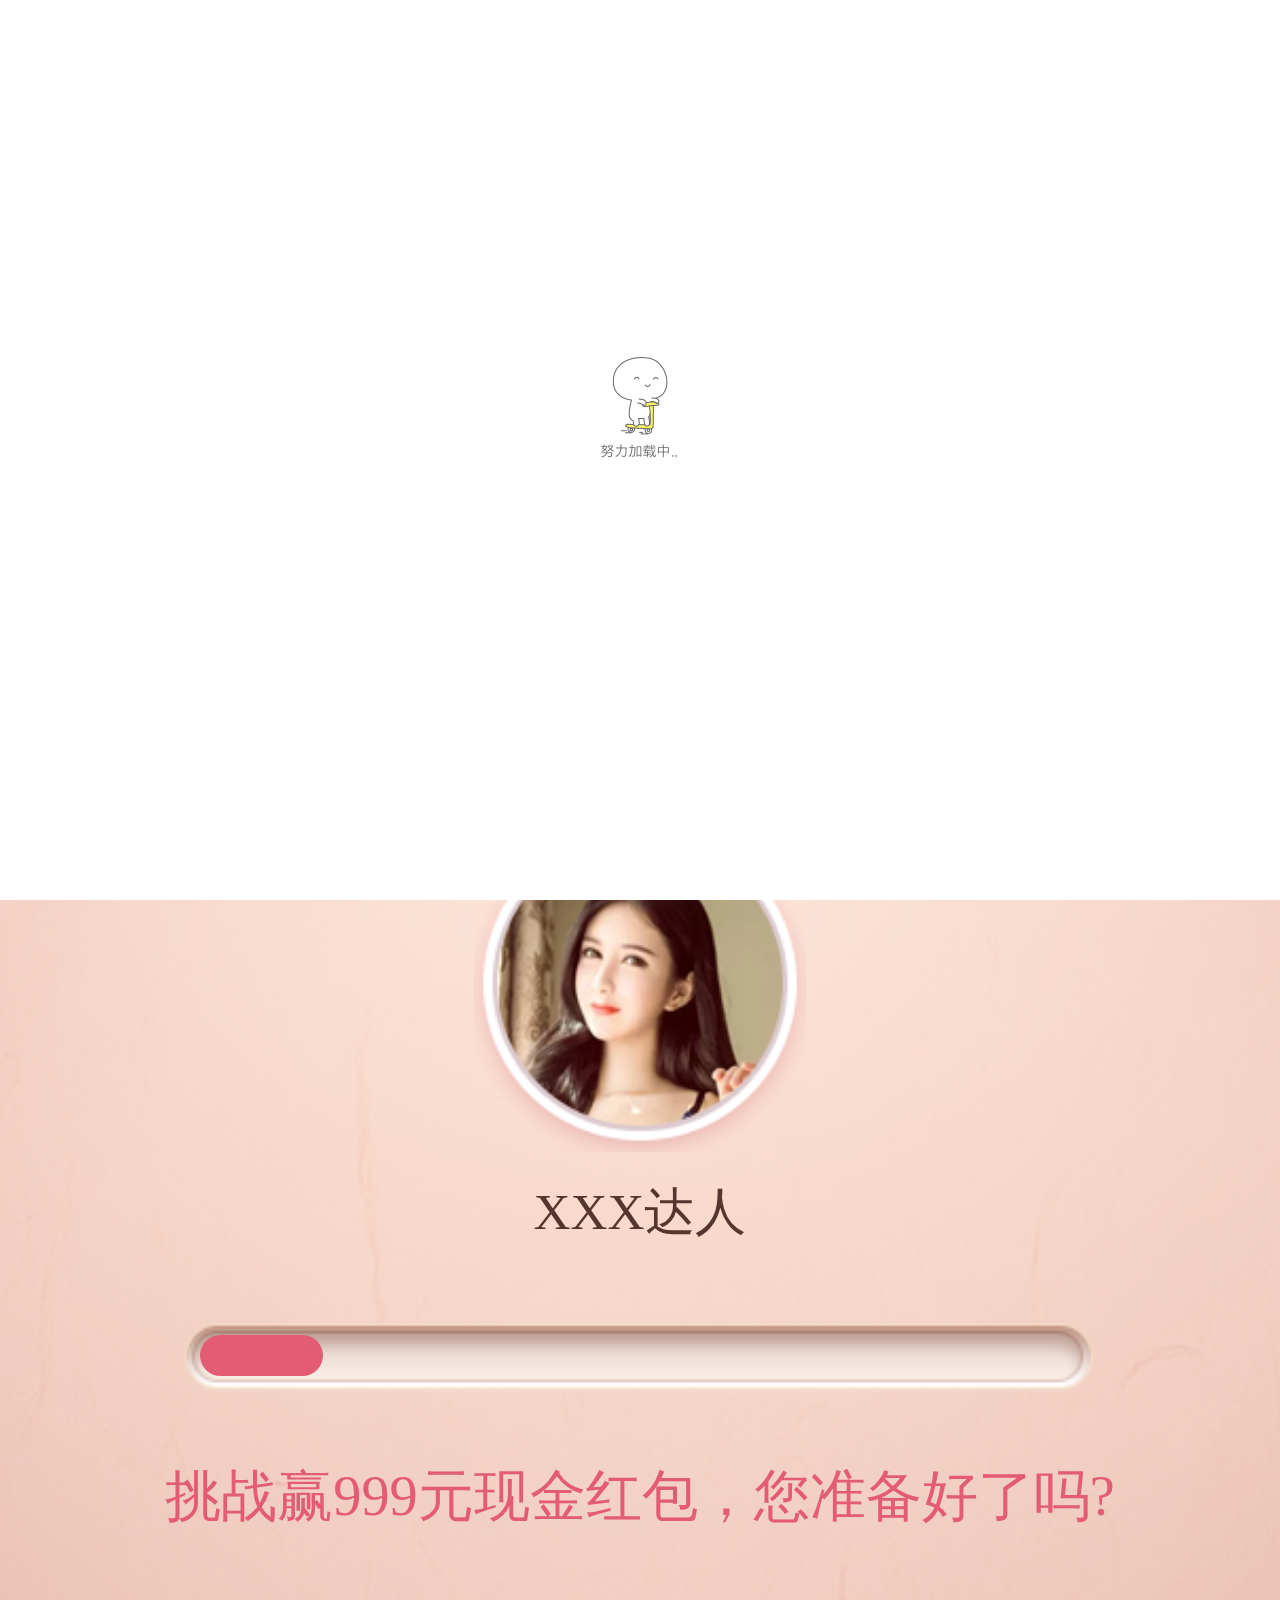
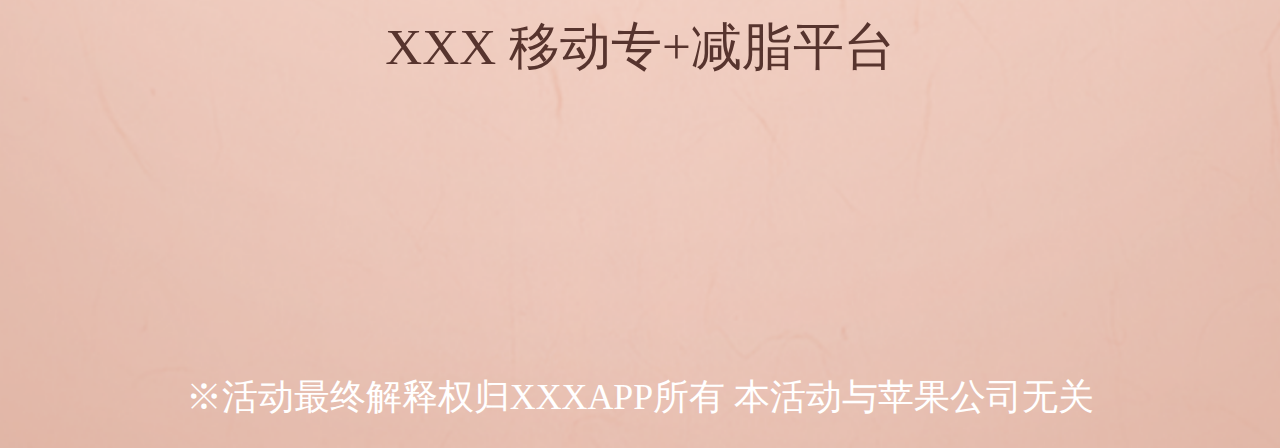
<file: index.html>
<!DOCTYPE html>
<html lang="en" style="height: auto; overflow: auto; min-height:100%;">
<head>
    <meta charset="utf-8">
    <meta http-equiv="X-UA-Compatible" content="IE=edge">
    <meta name="viewport" content="width=device-width, initial-scale=1,  minimum-scale=1, maximum-scale=1, user-scalable=no">
    <meta name="apple-mobile-web-app-status-bar-style" content="black"/>
    <meta name="apple-mobile-web-app-title" content=""/>
    <meta name="apple-touch-fullscreen" content="YES" />
    <meta name="apple-mobile-web-app-capable" content="yes" />
    <meta name="format-detection" content="telephone=no" />
    <meta name="HandheldFriendly" content="true" />
    <meta http-equiv="x-rim-auto-match" content="none" />
    <meta name="format-detection" content="telephone=no" />
    <meta itemprop="name" content="" id="qqShareContent">
    <meta itemprop="description" content="" id="qqShareDes">
    <meta itemprop="image" content="" id="qqShareImg">
    <title>挑战美食赢999元现金红包</title>
    <link rel="stylesheet" href="css/reusable.css">   
    <link rel="stylesheet" href="css/style.css">   
</head>
<body>
    <div class="index_warp">
        <div class="page1">
            <div class="header">
                <div class="title"></div>
            </div>  
            <div class="userInfo">
                <div>
                    <h1></h1> 
                    <img src="images/header.png" alt="">
                </div>
                <p>XXX达人</p>
            </div>
            <div class="section">
                <div class="progress">
                        <div class="download"></div>
                </div>
                <p class="innerText">挑战赢999元现金红包，您准备好了吗?</p>
            </div>
            <div class="footer">
                XXX 移动专+减脂平台
            </div>
        </div>
        <div class="d_foot" >
            <span class="colse"></span>
            <div class="d_foot_bg"></div>
            <div class="d_foot_main">
                <div class="left"></div>
                <div class="text">XXX,专业瘦</div>
                <a href="">下载APP</a>
            </div>
        </div>
        <p class="copyright">※活动最终解释权归XXXAPP所有 本活动与苹果公司无关</p>
    </div>
    <!-- 活动结束横幅 -->
    <div class="page_1_foot">活动已结束</div>
    <!-- 页面加载完之前的gif -->
    <div class="stressing" id="stressing"><span></span></div>
</body>
<script src="js/jquery.min.js"></script>
<script src="js/jweixin-1.0.0.js"></script>
<script src="js/common.js"></script>
<script src="js/reusableJs.js"></script>
<script type="text/javascript">preLoading('stressing');</script>
<script>
    init();
    getclientH('.index_warp');
    //获取图像昵称接口
    $.getJSON(_ACTHOST + '/tenSecond/Mod/ubi?callback=?', json, function(data){
        if(data.code == 200){
            $('.userInfo img').attr('src', data.data.head_img);
            $('.userInfo p').html(data.data.nickname);
        }
    })
    var timer = null,
        count = 0;
    timer = setInterval(function(){
        if(count > 169){
            clearInterval(timer);
            timer = null;
            // window.location.href = 'https://act.hxsapp.com/html/tenSecondsTest/test.html?' + window.location.href.split('?')[1];
            window.location.href = 'https://fuxiaoqin.github.io/TestGame/test.html';
        }
        count++;
        $('.download').css('width', count/10 + 'rem');
    },30);
</script>
</html>
</file>
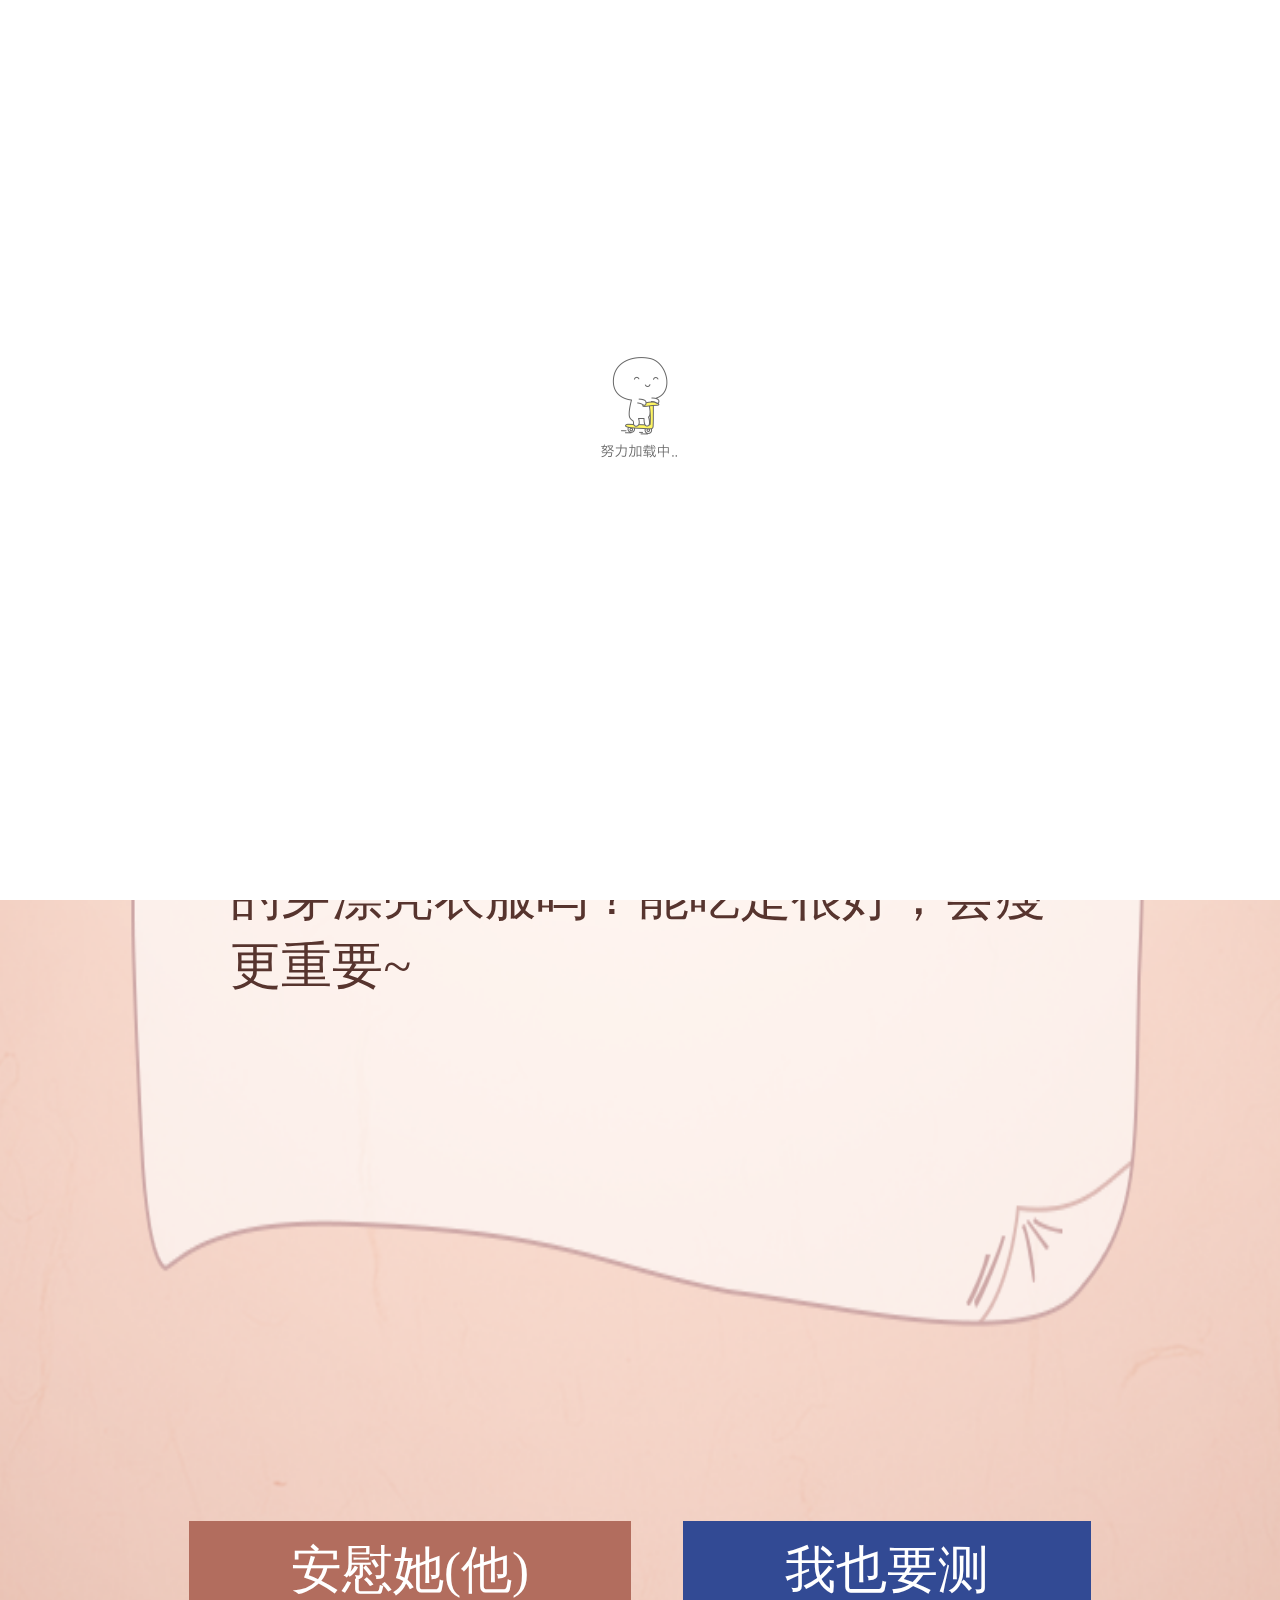
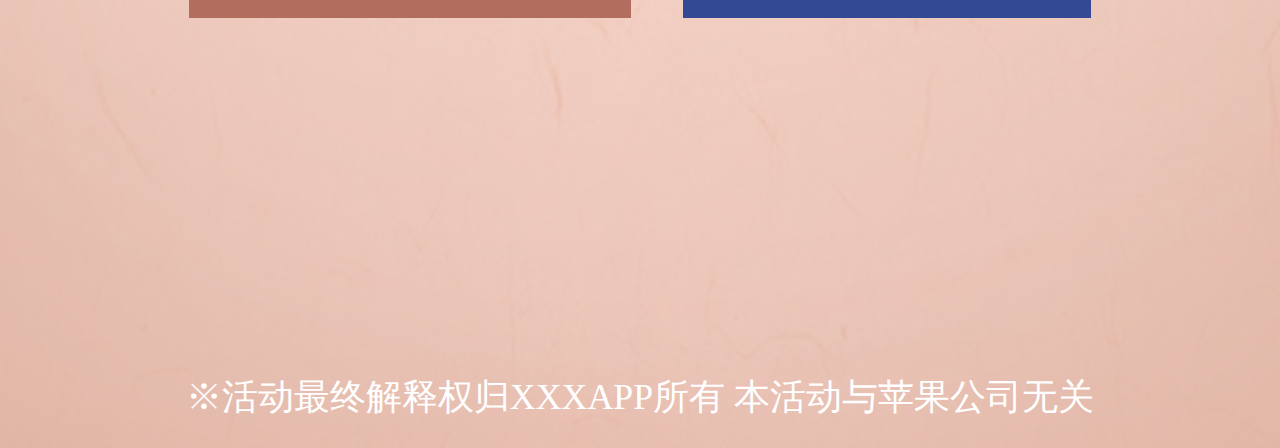
<file: share.html>
<!DOCTYPE html>
<html lang="en" style="height: auto; overflow: auto; min-height:100%;">
<head>
    <meta charset="utf-8">
    <meta http-equiv="X-UA-Compatible" content="IE=edge">
    <meta name="viewport" content="width=device-width, initial-scale=1,  minimum-scale=1, maximum-scale=1, user-scalable=no">
    <meta name="apple-mobile-web-app-status-bar-style" content="black"/>
    <meta name="apple-mobile-web-app-title" content=""/>
    <meta name="apple-touch-fullscreen" content="YES" />
    <meta name="apple-mobile-web-app-capable" content="yes" />
    <meta name="format-detection" content="telephone=no" />
    <meta name="HandheldFriendly" content="true" />
    <meta http-equiv="x-rim-auto-match" content="none" />
    <meta name="format-detection" content="telephone=no" />
    <meta itemprop="name" content="" id="qqShareContent">
    <meta itemprop="description" content="" id="qqShareDes">
    <meta itemprop="image" content="" id="qqShareImg">
    <title>挑战美食赢999元现金红包</title>
    <link rel="stylesheet" href="css/reusable.css">   
    <link rel="stylesheet" href="css/style.css">   
</head>
<body>
    <div class="index_warp">
        <div class="draw_people">
            <p><span class="peopleCount"></span>人参与</p>
        </div>
        <div class="resultTitle"><p>XXX达人</p></div>
        <div class="resultNav shareNav">
            <h2></h2>
            <img src="images/header.png" alt="">
            <p><span>60</span>分</p>
            <h1>击败全国<span>25%</span>的吃货</h1>
            <div class="shareText">   
                <p>哇！真正的吃货就服你哟！还能好好的穿漂亮衣服吗？能吃是很好，会瘦更重要~ </p>
            </div>
        </div>
        <div class="shareFooter">
            <span class="againBtn">安慰她(他)</span><span class="shareBtn">我也要测</span>
        </div>
        <p class="copyright">※活动最终解释权归XXXAPP所有 本活动与苹果公司无关</p>
    </div>
    <!-- 活动结束横幅 -->
    <div class="page_1_foot">活动已结束</div>
    <!-- 页面加载完之前的gif -->
    <div class="stressing" id="stressing"><span></span></div>
</body>
<script src="js/jquery.min.js"></script>
<script src="js/jweixin-1.0.0.js"></script>
<script src="js/common.js"></script>
<script src="js/reusableJs.js"></script>
<script src="js/share.js"></script>
<script type="text/javascript">preLoading('stressing');</script>
</html>
</file>
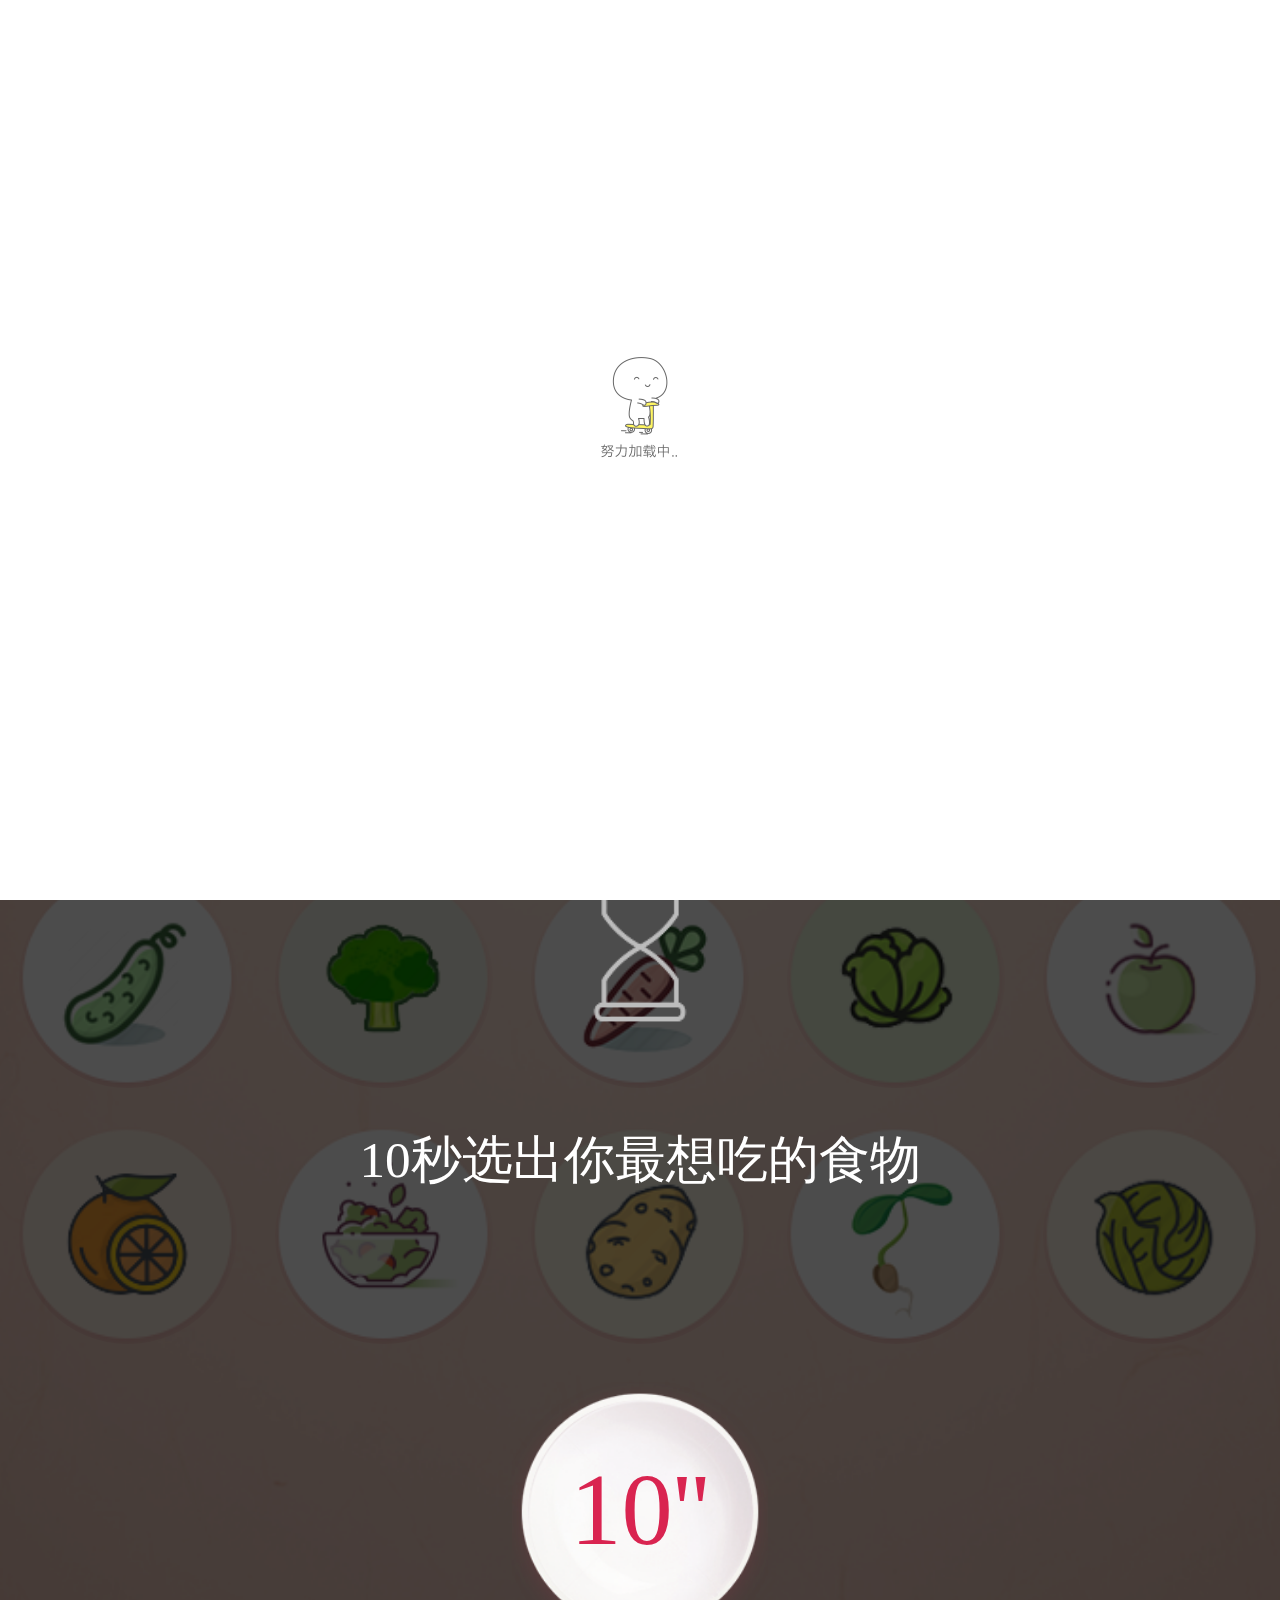
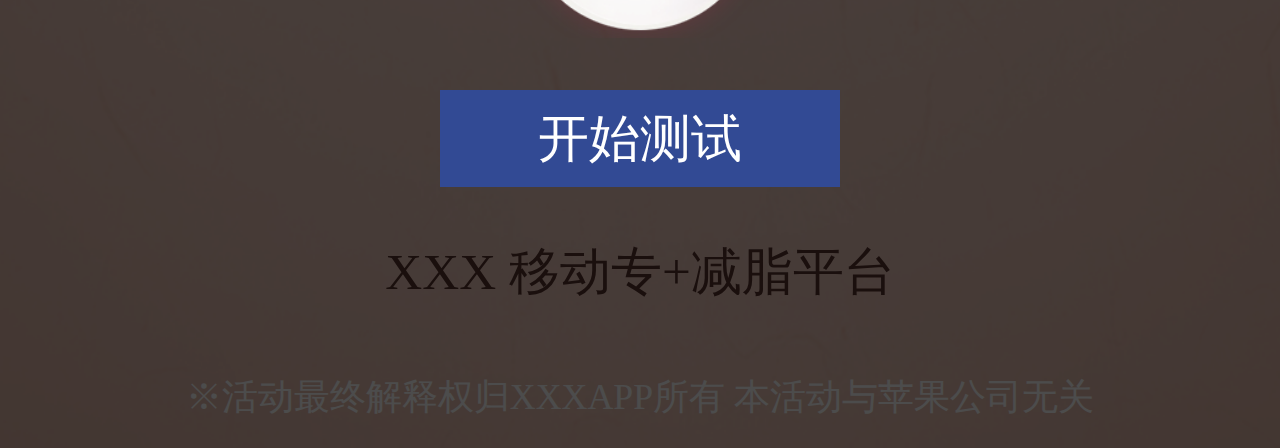
<file: test.html>
<!DOCTYPE html>
<html lang="en" style="height: auto; overflow: auto; min-height:100%;">
<head>
    <meta charset="utf-8">
    <meta http-equiv="X-UA-Compatible" content="IE=edge">
    <meta name="viewport" content="width=device-width, initial-scale=1,  minimum-scale=1, maximum-scale=1, user-scalable=no">
    <meta name="apple-mobile-web-app-status-bar-style" content="black"/>
    <meta name="apple-mobile-web-app-title" content=""/>
    <meta name="apple-touch-fullscreen" content="YES" />
    <meta name="apple-mobile-web-app-capable" content="yes" />
    <meta name="format-detection" content="telephone=no" />
    <meta name="HandheldFriendly" content="true" />
    <meta http-equiv="x-rim-auto-match" content="none" />
    <meta name="format-detection" content="telephone=no" />
    <meta itemprop="name" content="" id="qqShareContent">
    <meta itemprop="description" content="" id="qqShareDes">
    <meta itemprop="image" content="" id="qqShareImg">
    <title>挑战美食赢999元现金红包</title>
    <link rel="stylesheet" href="css/animate.css">   
    <link rel="stylesheet" href="css/reusable.css">   
    <link rel="stylesheet" href="css/style.css">   
</head>
<body>
    <div class="index_warp">
        <div class="draw_people">
            <p><span class="peopleCount"></span>人参与</p>
        </div>
        <div class="page2">   
            <div class="title">
                <div>如果有一天吃什么都不怕胖</div>
                <p>下面这些</p>
                <span>你会吃什么?</span>
            </div>
            <ul class="section">
                <li class="img1"><img src="images/pan1.png" alt="1"><img src="images/checked.png" alt=""></li>
                <li class="img2"><img src="images/pan2.png" alt="2"><img src="images/checked.png" alt=""></li>
                <li class="img3"><img src="images/pan3.png" alt="3"><img src="images/checked.png" alt=""></li>
                <li class="img4"><img src="images/pan4.png" alt="4"><img src="images/checked.png" alt=""></li>
                <li class="img5"><img src="images/pan5.png" alt="5"><img src="images/checked.png" alt=""></li>
                <li class="img6"><img src="images/pan6.png" alt="6"><img src="images/checked.png" alt=""></li>
                <li class="img7"><img src="images/pan7.png" alt="7"><img src="images/checked.png" alt=""></li>
                <li class="img8"><img src="images/pan8.png" alt="8"><img src="images/checked.png" alt=""></li>
                <li class="img9"><img src="images/pan9.png" alt="9"><img src="images/checked.png" alt=""></li>
                <li class="img10"><img src="images/pan10.png" alt="10"><img src="images/checked.png" alt=""></li>
                <li class="img11"><img src="images/pan11.png" alt="11"><img src="images/checked.png" alt=""></li>
                <li class="img12"><img src="images/pan12.png" alt="12"><img src="images/checked.png" alt=""></li>
                <li class="img13"><img src="images/pan13.png" alt="13"><img src="images/checked.png" alt=""></li>
                <li class="img14"><img src="images/pan14.png" alt="14"><img src="images/checked.png" alt=""></li>
                <li class="img15"><img src="images/pan15.png" alt="15"><img src="images/checked.png" alt=""></li>
                <li class="img16"><img src="images/pan16.png" alt="16"><img src="images/checked.png" alt=""></li>
                <li class="img17"><img src="images/pan17.png" alt="17"><img src="images/checked.png" alt=""></li>
                <li class="img18"><img src="images/pan18.png" alt="18"><img src="images/checked.png" alt=""></li>
                <li class="img19"><img src="images/pan19.png" alt="19"><img src="images/checked.png" alt=""></li>
                <li class="img20"><img src="images/pan20.png" alt="20"><img src="images/checked.png" alt=""></li>
            </ul>
            <div class="time">
                <p>10''</p>
            </div>
            <div class="testBtn">开始测试</div>
            <a href=""></a>
            <div class="footer">
                XXX 移动专+减脂平台
            </div>
            <div class="frame">
                <h1 class="shadow"> </h1>
                <div class="sandClock"></div>
                <p>10秒选出你最想吃的食物</p>
            </div>
            <!-- 下载横幅 -->
            <div class="toast_tip"></div>
            <div class="d_foot">
                <span class="colse"></span>
                <div class="d_foot_bg"></div>
                <div class="d_foot_main">
                    <div class="left"></div>
                    <div class="text">XXX,专业瘦</div>
                    <a href="">下载APP</a>
                </div>
            </div>
        </div>
        <p class="copyright">※活动最终解释权归XXXAPP所有 本活动与苹果公司无关</p>
    </div>
    <!-- 活动结束横幅 -->
    <div class="page_1_foot">活动已结束</div>
    <!-- 页面加载完之前的gif -->
    <div class="stressing" id="stressing"><span></span></div>
</body>
<script src="js/jquery.min.js"></script>
<script src="js/jweixin-1.0.0.js"></script>
<script src="js/common.js"></script>
<script src="js/reusableJs.js"></script>
<script src="js/test.js"></script>
<script type="text/javascript">preLoading('stressing');</script>
</html>
</file>
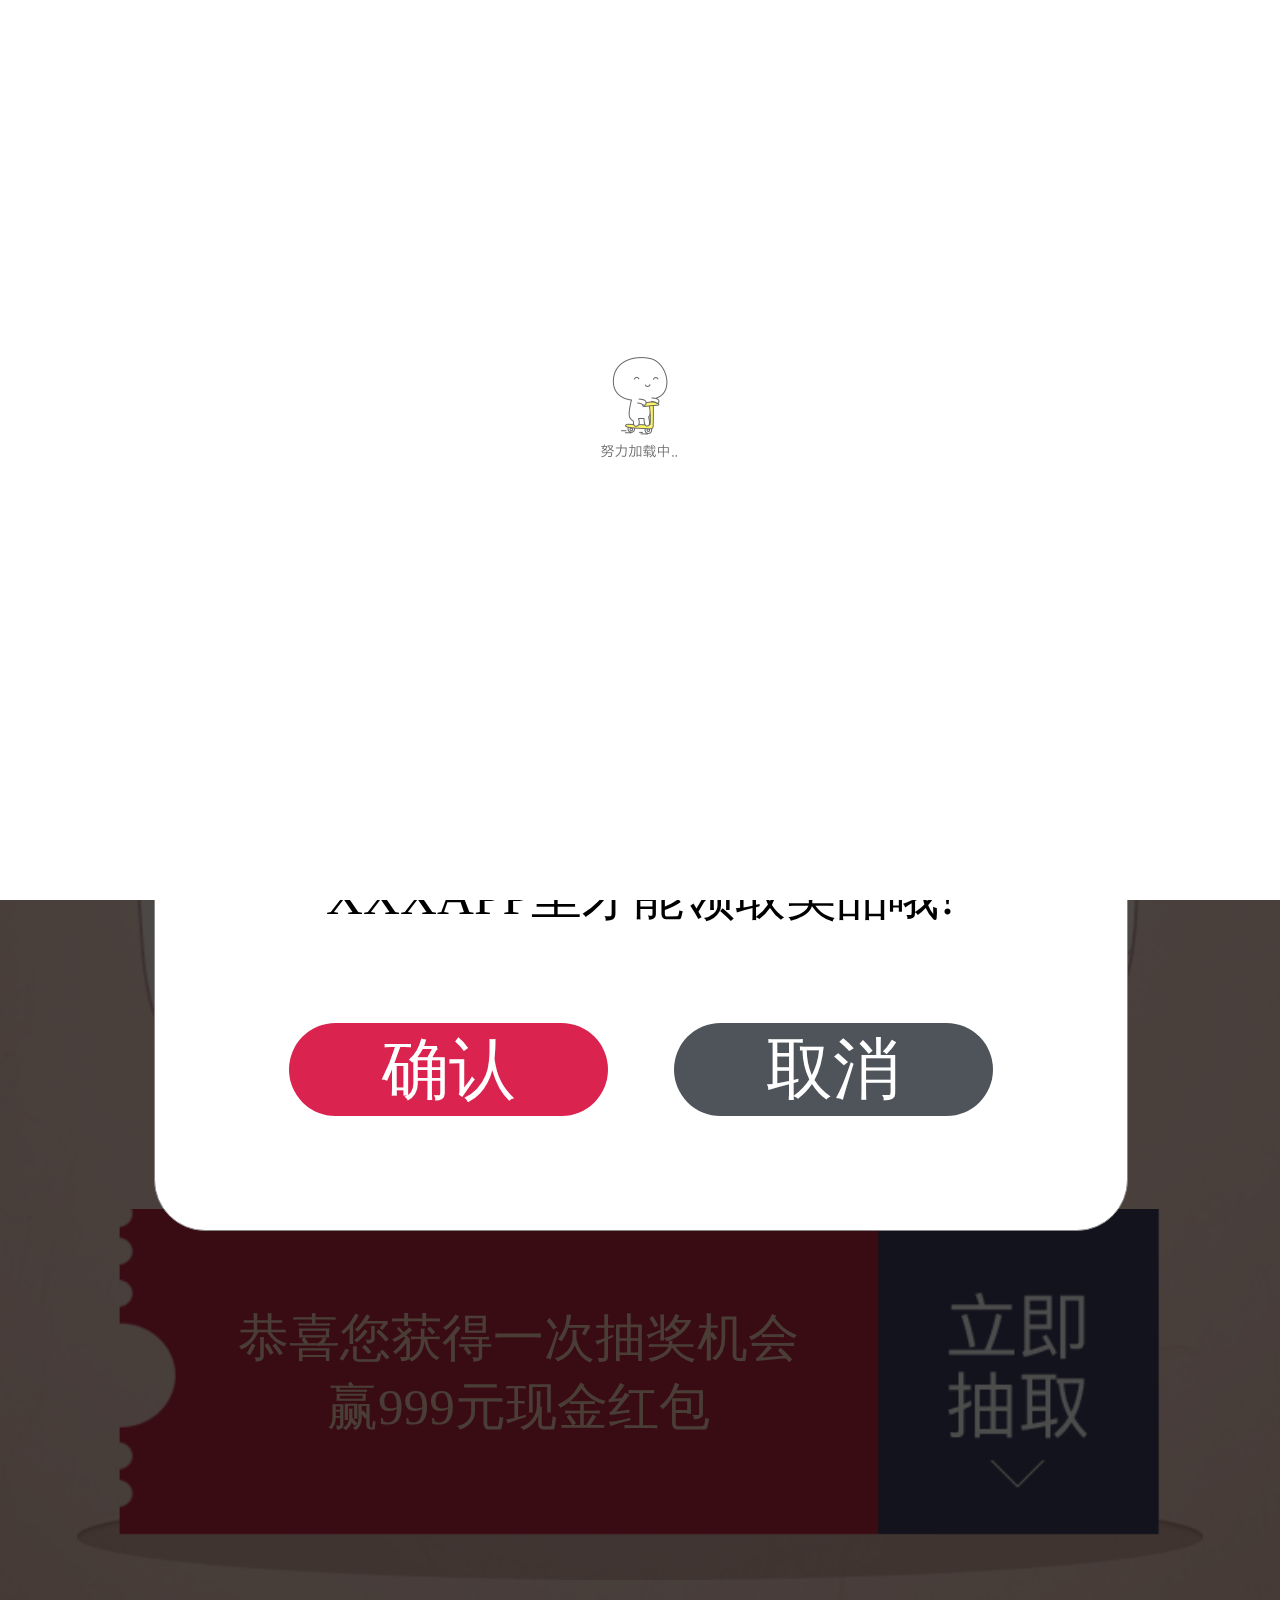
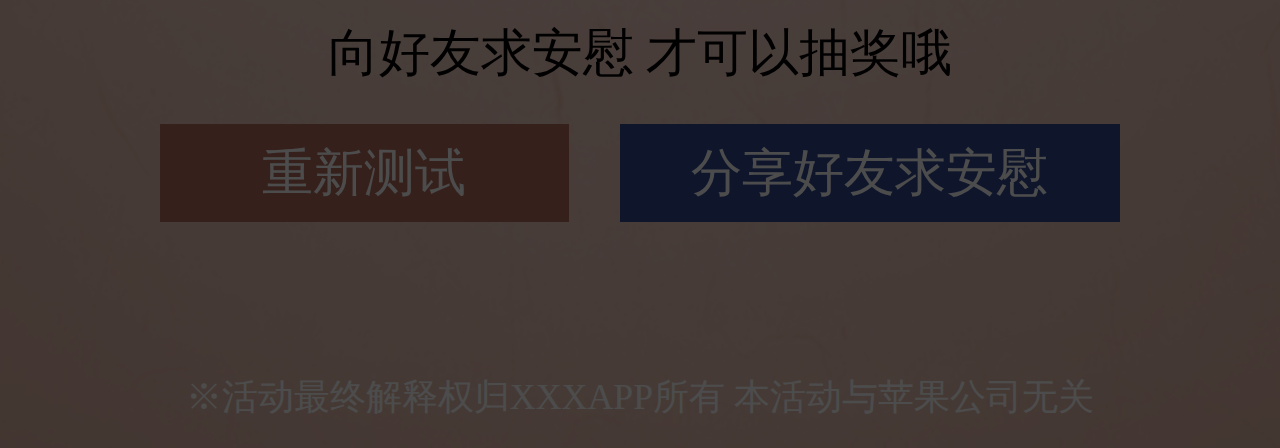
<file: testResult.html>
<!DOCTYPE html>
<html lang="en" style="height: auto; overflow: auto; min-height:100%;">
<head>
    <meta charset="utf-8">
    <meta http-equiv="X-UA-Compatible" content="IE=edge">
    <meta name="viewport" content="width=device-width, initial-scale=1,  minimum-scale=1, maximum-scale=1, user-scalable=no">
    <meta name="apple-mobile-web-app-status-bar-style" content="black"/>
    <meta name="apple-mobile-web-app-title" content=""/>
    <meta name="apple-touch-fullscreen" content="YES" />
    <meta name="apple-mobile-web-app-capable" content="yes" />
    <meta name="format-detection" content="telephone=no" />
    <meta name="HandheldFriendly" content="true" />
    <meta http-equiv="x-rim-auto-match" content="none" />
    <meta name="format-detection" content="telephone=no" />
    <meta itemprop="name" content="" id="qqShareContent">
    <meta itemprop="description" content="" id="qqShareDes">
    <meta itemprop="image" content="" id="qqShareImg">
    <title>挑战美食赢999元现金红包</title>
    <link rel="stylesheet" href="css/animate.css">   
    <link rel="stylesheet" href="css/reusable.css">   
    <link rel="stylesheet" href="css/style.css">   
</head>
<body>
    <div class="index_warp">
        <div class="draw_people">
            <p><span class="peopleCount"></span>人参与</p>
        </div>
        <div class="resultTitle">
            <p>XXX达人</p>
        </div>
        <div class="resultNav">
            <h2></h2>
            <img src="images/header.png" alt="">
            <p><span>60</span>分</p>
            <h1>击败全国<span>25%</span>的吃货</h1>
            <div>哇！真正的吃货就服你哟！还能好好的穿漂亮衣服吗？能吃是很好，会瘦更重要~ </div>
            
        </div>
        <div class="resultText">   
            <span>SOSO来为您送享瘦福利啦~~</span>
        </div>
        <div class="resultSection">
            <img src="images/init.png" alt="" class="canImg">
            <div class="text">恭喜您获得一次抽奖机会赢999元现金红包</div>
            <div class="button"></div>
        </div>
        <div class="resultFooter">
            <p class="">向好友求安慰 才可以抽奖哦</p>
            <div>
                <span class="againBtn">重新测试</span><span class="shareBtn">分享好友求安慰</span>
            </div>
        </div>
        
        <div class="frame resultFrame">
            <h1 class="shadow"> </h1>
            <div class="shareBg">
                <p></p>
                <div>点击右上角分享图标</div>
                <span>赢999元现金红包</span>
            </div>
            <div class="remindBg">
                <p> XXXAPP里才能领取奖品哦!</p>
                <a class="confirm">确认</a><span class="cancel">取消</span>
            </div>
        </div>
        <p class="copyright">※活动最终解释权归XXXAPP所有 本活动与苹果公司无关</p>
    </div>
    <div class="toast_tip"></div>
    <!-- 活动结束横幅 -->
    <div class="page_1_foot">活动已结束</div>
    <!-- 页面加载完之前的gif -->
    <div class="stressing" id="stressing"><span></span></div>
</body>
<script src="js/jquery.min.js"></script>
<script src="js/jweixin-1.0.0.js"></script>
<script src="js/common.js"></script>
<script src="js/reusableJs.js"></script>
<script src="js/testResult.js?v=dsadsasds"></script>
<script type="text/javascript">preLoading('stressing');</script>
</html>
</file>
<file: css/reusable.css>
/*global*/
html,body{vertical-align: baseline;font-weight: inherit; font-family:"微软雅黑"; font-style: inherit;font-size: 100%;outline: 0;padding: 0;margin: 0;border: 0;}
div,p,span,form,iframe,table,td,th,input,textarea,button,label,ul,ol,li,dl,dt,dd,h1,h2,h3,h4,h5,h6 {margin: 0;padding: 0;}
h1,h2,h3,h4,h5,h6 {font-size: 100%;font-weight: normal;}
ul,ol,li,dl {list-style-type: none;}
em,i,dfn,cite,strong,small {font-style: normal;}
fieldset,button,input,select,option {vertical-align: middle;font: 12px/18px "", arial, sans-serif;}
table {border-collapse: collapse;border-spacing: 0;}
img {border: 0;}
textarea {resize: none;}
label {cursor: pointer;}
/*color*/
a {text-decoration: none;   }
a:hover {text-decoration: none;}
a img, :link img, :visited img {border:0px;} 
a,img,button,input,textarea,div{-webkit-tap-highlight-color:rgba(255,255,255,0);}

/*分享页面css*/
.d_foot{
  display: none;
  width: 100%;
  position: fixed;
  left:0;
  bottom:0;
  z-index: 105;
}
.d_foot .colse{
  width: 13px;
  height: 13px;
  background: url(../images/img/colse.png) left top no-repeat;
  background-size: 100%;
  position: absolute;
  right: 7px;
  top:8px;
  z-index: 22;
}
.d_foot_bg{
  width: 100%;
  height: 100%;
  background:#000;
  position: absolute;
  left: 0;
  top: 0;
  z-index: 9;
  opacity: 0.75;
}
.d_foot .d_foot_main{
  padding: 11px 30px 7px 15px;
  height: 41px;
  position: relative;
  z-index: 10;
}
.d_foot .left{
  width: 41px;
  height: 41px;
  background:url(../images/img/foot-logo.png) left top no-repeat;
  background-size: 100%;
  float:left;
  margin-right: 7px;
}
.d_foot .text{
  height: 40px;
  line-height: 40px;
  color: #fff;
  font-size: 18px;
  float:left;
}
.d_foot a{
  width:110px;
  height: 34px;
  line-height: 34px;
  margin-top:2px;
  text-align: center;
  background: #fff;
  float: right;
  color:#39d9ab;
  font-size:14px;
  border-radius: 22px;
}
.d_foot .share-img{
  position: absolute;
  right: 5px;
  top: -44px;
}
/*页面加载图*/
.stressing{
  width: 100%;
  height: 100%;
  position: fixed;
  left: 0;
  top: 0;
  background: #fff;
  z-index: 9999999999999;
}
.stressing span{
  width: 100px;
  height: 120px;
  background: url(../images/img/zx-loading.gif) left top no-repeat;
  background-size: 100px;
  position: absolute;
  left: 50%;
  top: 45%;
  margin-left: -50px;
  margin-top: -60px;
}

/*显示PV人数*/
.draw_people{
    position: absolute;
    right: 0;
    top: 8px;
    background-color: #FFFFFF;
    border-top: 2px solid #17b3ca;
    border-bottom: 2px solid #17b3ca;
    border-left: 2px solid #17b3ca;
    border-top-left-radius: 5px;
    border-bottom-left-radius: 5px;
}
.draw_people p{
    font-size: 10px;
}

/*活动页底部显示*/
p.copyright{
    text-align: center;
    color: #FFFFFF;
    width: 100%;
    font-size: .7rem;
    position: absolute;
    bottom: .5rem;
}

/*活动结束提示语*/
.page_1_foot{
    width: 100%;
    /* border-radius: 5px; */
    height: 40px;
    line-height: 40px;
    font-size: 16px;
     color: #fff; 
    text-align: center;
    background: #4ebdcd;
    position: fixed;
    bottom: -8px;
    z-index: 100; 
    display:none; 
}
/*toast提示框*/
.common_tip{padding: 16px 22px; color: #fff; background: #000; opacity: 0.7; position:fixed; left:10%; top: 40%; font-size: 14px; border-radius:8px; display: none; z-index: 10000;margin-left: -45px}

.toast_tip{
  padding: 16px 28px;
  color: #282828; 
  background: #FFF; 
  position:fixed; 
  left:10%; 
  top: 40%; 
  font-size: 14px;
  border-top: 5px #555c61 solid;
  border-bottom-left-radius:8px; 
  border-bottom-right-radius:8px;
  display: none; 
  z-index: 10000;
  margin-left: -45px;
  box-shadow: 0px 10px 10px rgba(0,0,0,.5);
}
</file>
<file: css/style.css>
.index_warp{
    background: url('../images/bg.png') left center no-repeat;
    background-size: 100% 100%;
    height: 40rem;
    min-height:40rem;
    width: 20rem;
    min-width: 100%;
    position: relative;
}
.page1{
    width:20rem;
    min-width: 100%;
    position:absolute;
    z-index:1;
    height:100%;
    /*display:none;*/
}
.page1 .header{
    height:16rem;
}
.page1 .title{
    width: 13rem;
    height: 15rem;
    background: url('../images/title.png') center center no-repeat;
    background-size: 100%;
    position: absolute;
    left: 50%;
    margin-left: -6.5rem;
    top: 1rem;
}
.page1 .userInfo{
    text-align:center;
    margin:auto;
    color:#57342e;
    height: 9.5rem;
}
.page1 .userInfo div{
    width:6rem;
    height:6rem;
    border-radius: 50%;
    margin:auto;
    position:relative;
    margin-bottom:1rem;
}
.userInfo div h1{
    width:6.5rem;
    height:6.5rem;
    position:absolute;
    left:calc(50% - 3.25rem);
    background: url('../images/imgBg.png') center center no-repeat;
    background-size: 100%;
    z-index:1;

}
.page1 .userInfo img{
    height: 5.8rem;
    width: 5.8rem;
    position: absolute;
    left: calc(50% - 2.88rem);
    border-radius: 50%;
    top: .3rem;
    z-index: 2;
}
.page1 .section{
    height:6rem;
}
.page1 .progress{
    width: 18rem;
    height:2rem;
    line-height:2rem;
    background: url('../images/progress.png') center center no-repeat;
    background-size:100%;
    margin:auto;
    position:relative;
}
.page1 .progress .download{
    width:0;
    height:40%;
    background:#E35C74;
    border-radius: 2rem;
    position:absolute;
    top:.57rem;
    left:.4rem;
}
.page1 .innerText{
    color:#E35C74;
    font-size:1.1rem;
    text-align:center;
    margin-top: 1rem;
}
.footer{
    color:#57342e;
    text-align:center;
}


.page2{
    position:absolute;
    width:20rem;
    min-width: 100%;
    z-index:2;
    height:100%;
    /*display:none;*/
}
.page2 .title{
    height: 6rem;
    text-align: center;
    line-height: 1.5rem;
    margin-top: 1rem;
    color: #b93253;
    position: relative;
    z-index: 10000;
}
.page2 .title span{
    display:block;
    background:#B53151;
    color:#fff;
    width:7rem;
    font-weight:bold;
    margin:auto;
    border-radius:1rem;
    padding: .2rem .5rem;
    margin-top:.5rem;
}
.page2 .section{
    width: 100%;
    min-width: 100%; 
    height: 20rem;
}
.page2 .section li{
    float: left;
    width: 20%;
    height:25%;
    text-align: center;
    position: relative;
}
.page2 .section li img{
    width: 85%;
    border-radius: 50%;
    top: 0;
}
.page2 .section li img:nth-child(2){
    display: none;
    position:absolute;
    left: 0.34rem;
    width: 87%;
    top: -.05rem;
}
.page2 .time{
    width:5rem;
    height:5rem;
    background: url('../images/timePan.png') center center no-repeat;
    background-size:100%;
    margin:auto;
    line-height: 5rem;
    position: relative;
    z-index: 10;
}
.page2 .time p{
    color:#d92450;
    width:100%;
    text-align: center;
    font-size:2rem;
    position: absolute;
}
.page2 .testBtn{
    color: #fff;
    background: #324A94;
    margin: auto;
    width: 7.8rem;
    height: 1.9rem;
    line-height: 1.9rem;
    text-align: center;
    margin-top: 1rem;
    margin-bottom: 1rem;
    position: relative;
    z-index: 10;
}
.frame{
    position:absolute;
    width:20rem;
    min-width: 100%;
    height:40rem;
    min-height:40rem;
    top: 0;
    z-index:3;
}
.shadow{
    position:absolute;
    background:#000;
    opacity: .7;
    width:100%;
    height:100%;
    top: 0;
    z-index: 1;
}
.page2 .frame div{
    background: url('../images/sandClock.png') center center no-repeat;
    background-size: 100%;
    width: 2rem;
    height: 5rem;
    position: absolute;
    top: 16rem;
    left: 50%;
    margin-left: -1rem;
    z-index:2;
} 
/*animate*/
@keyframes slowroll {
0% {
    transform:rotate(0deg);
 }
 100% {
    transform:rotate(-360deg);
 }
}
@keyframes quickroll {
0% {
    transform:rotate(0deg);
 }
 100% {
    transform:rotate(-2160deg);
 }
}
.page2 .frame p{
    color: #fff;
    position: absolute;
    top: 22rem;
    width: 100%;
    text-align: center;
    z-index:2;
}


/*result页面*/
.resultTitle{
    background: url('../images/text.png') right center no-repeat;
    background-size: 100%;
    width: 15rem;
    height: 5rem;
    margin: auto;
    position: relative;
    left: 1rem;
    color: #57342e;
}
.resultTitle p{
    position: absolute;
    top: 3rem;
    text-align: right;
    right: 11.7rem;
    width: 8rem;
}
.resultNav{
    background: url('../images/shadowBg.png') center center no-repeat;
    background-size: 100% 100%;
    width: 80%;
    height: 14rem;
    margin: auto;
    position: relative;
    top: 2rem;
}
.resultNav h2{
    width:4.5rem;
    height:4.5rem;
    background: url('../images/imgBg.png') center center no-repeat;
    background-size: 100% 100%;
    position: absolute;
    left: 50%;
    margin-left: -2.25rem;
    top: -1.9rem;
}
.resultNav img{
    width: 4rem;
    height: 4rem;
    position: absolute;
    left: 50%;
    margin-left: -2rem;
    border-radius: 50%;
    top:-1.67rem;
}
.resultNav p{
    position: absolute;
    top: 2.5rem;
    width: 100%;
    text-align: center;
    color: #df2e5a;
}
.resultNav p span{
    font-size:1.8rem;
    font-weight: bold;
}
.resultNav h1{
    position: absolute;
    top: 5rem;
    width: 10rem;
    left: 50%;
    padding: .1rem .5rem;
    margin-left: -5rem;
    text-align: center;
    color: #fff;
    border-radius: 2rem;
    background: #3D405F;
}

.resultText{
    margin-top:2rem;
}
.resultNav div{
    width: 16rem;
    margin: auto;
    color: #57342e;
    font-size: 1rem;
    position: a;
    position: absolute;
    left: calc(50% - 8rem);
    top: 7.5rem;
    text-align:left;
}
.resultText span{
    display: block;
    width: 20rem;
    margin: auto;
    text-align: center;
    color:#B53151;
    font-size:1.2rem;
    font-weight:bold;
}
.resultSection{
    position: relative;
    margin-top: 1rem;
    width: 20rem;
    min-width: 100%;
    height: 20%;
}
.resultSection img{
    width: 88%;
    display: block;
    margin: auto;
    position: absolute;
    z-index: 2;
    left: 50%;
    margin-left: -44%;
}
.resultSection .text{
    color: #f6ccb6;
    text-align: center;
    width: 47%;
    position: absolute;
    z-index: 2;
    left: 17%;
    top: 23%;
}
.resultSection .text a{
    color: #BF2B45;
    background: #FFFCFB;
    border-radius: 2rem;
    display: block;
    width: 100%;
    height: 1.7rem;
    line-height: 1.7rem;
    margin: auto;
    margin-top: .3rem;
    font-size:.7rem;
    text-align:center;
}
.resultSection .text div{
    background: url('../../common/img/cry.png') center center no-repeat;
    background-size: 100%;
    position:absolute;
    width:3rem;
    height:3rem;
    top:-2rem;
    left: calc(50% - 1.5rem);
}
.resultSection p{
    width: 90%;
    height: 39%;
    background: url('../images/shadow.png') center center no-repeat;
    background-size: 100%;
    position: absolute;
    bottom: -3%;
    left: 50%;
    margin-left: -45%;
    z-index:1;
}

.resultSection .button{
    width: 21%;
    height: 75%;
    /*background: red;*/
    position: absolute;
    left: 67%;
    top: 2%;
    z-index: 3;
}
.resultFooter{
    text-align: center;
}
.resultFooter p{
    color: 357342e;
}

.resultFooter div{
    margin-top: 1rem;
}
.resultFooter .againBtn{
    background:#B26D5E;
    color: #fff;
    padding:.4rem 2rem;
}
.resultFooter .shareBtn{
    background: #324A94;
    color:#fff;
    padding:.4rem 1.4rem;
    margin-left:1rem;
}
.resultFrame .shareBg{
    color: #fff;
    text-align: center;
    position: fixed;
    z-index: 2;
    top:0;
    width: 100%;
}
.resultFrame .shareBg p{
    background: url('../images/arrow.png') center center no-repeat;
    background-size: 100% 100%;
    width: 100%;
    height: 25rem;
    position: relative;
    top:0;
}

.resultFrame .shareBg span{
    font-size: 1.3rem;
}
.shareBg{
    display: none;
}
.resultFrame .remindBg{
    width: 19rem;
    height: 9rem;
    background: #fff;
    border-radius: 1rem;
    border: 1px solid #888;
    text-align: center;
    position: absolute;
    top: 15rem;
    left: 50%;
    margin-left: -9.5rem;
    z-index:2;
    /*display: none;*/
} 
.resultFrame .remindBg p{
    line-height: 5rem
}
.resultFrame .remindBg span{
    padding:.2rem 1.8rem;
    color:#fff;
    border-radius:1rem;
}
.resultFrame .remindBg a.confirm{
    background:#DA234F;
    padding:.2rem 1.8rem;
    color:#fff;
    border-radius:1rem;
    font-size: 1.3rem;
}
.resultFrame .remindBg span.cancel{
    background:#4F545A;
    margin-left: 1.3rem;
    font-size: 1.3rem;
}

.shareFooter{
    width:100%;
    height:5rem;
    text-align: center;
    margin-top:6rem;
}
.shareFooter span{
    padding:.4rem 2rem;
    background:#B26D5E;
    color:#fff;
}
.shareFooter span:nth-child(2){
    background: #324A94;
    margin-left:1rem;
}
.resultNav .shareText {
    top:6rem;
}
.shareText p{
    width: 16rem;
    margin: auto;
    color:#57342e;
    font-size: 1rem;
    text-align: left;
}
.shareNav{
    height:19rem;
}
</file>
